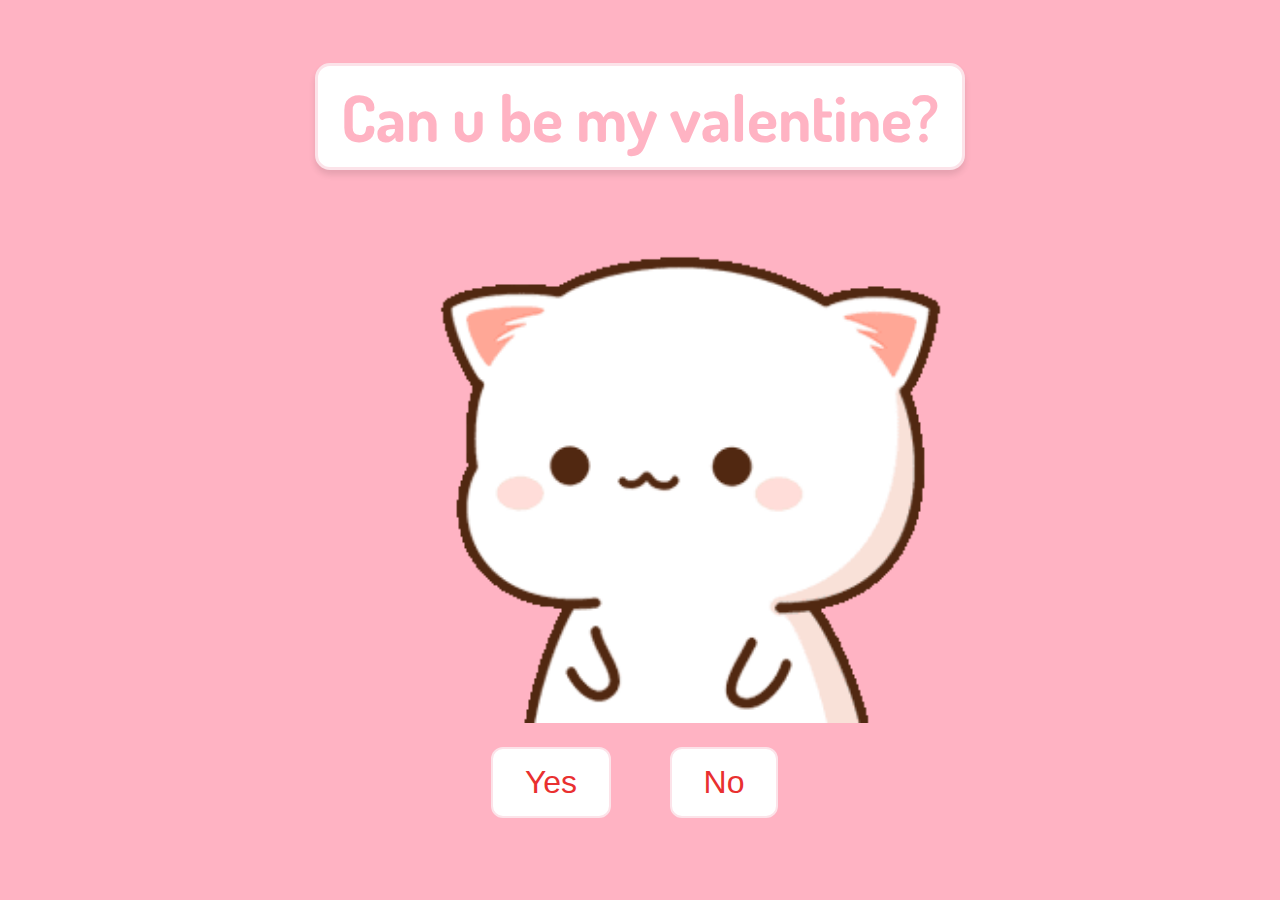
<file: index.html>
<!DOCTYPE html>
<html lang="en">
    <head>
        <link rel="stylesheet" href="/style.css">
        
    </head> 
    <body>  
      <div class="container">
        <div >
          <h1 id="header" class="header_text">Can u be my valentine?</h1>
        </div>
        <div class="gif_container">
          <img id="gif-image" class="image-1" src="/mochi-cat.gif" alt="Cute animated illustration">
        </div>
        <div class = "buttons">
          <button class="btn" id = "yesButton" onclick="nextPage()">Yes</button>
          <button class="btn" id="noButton" onclick="moveButton(), onClick()">No</button>

          <script>
            function nextPage() {
              window.location.href = "yes_page.html";
            }
            
            function moveButton() {
              var x = Math.random() * (window.innerWidth - document.getElementById('noButton').offsetWidth) - 85;
              var y = Math.random() * (window.innerHeight - document.getElementById('noButton').offsetHeight) - 48;
              document.getElementById('noButton').style.left = `${x}px`;
              document.getElementById('noButton').style.top = `${y}px`;
            }
          </script> 
          </div>
      </div>
       <script src="/script.js"></script>
    </body> 
</html>
</file>
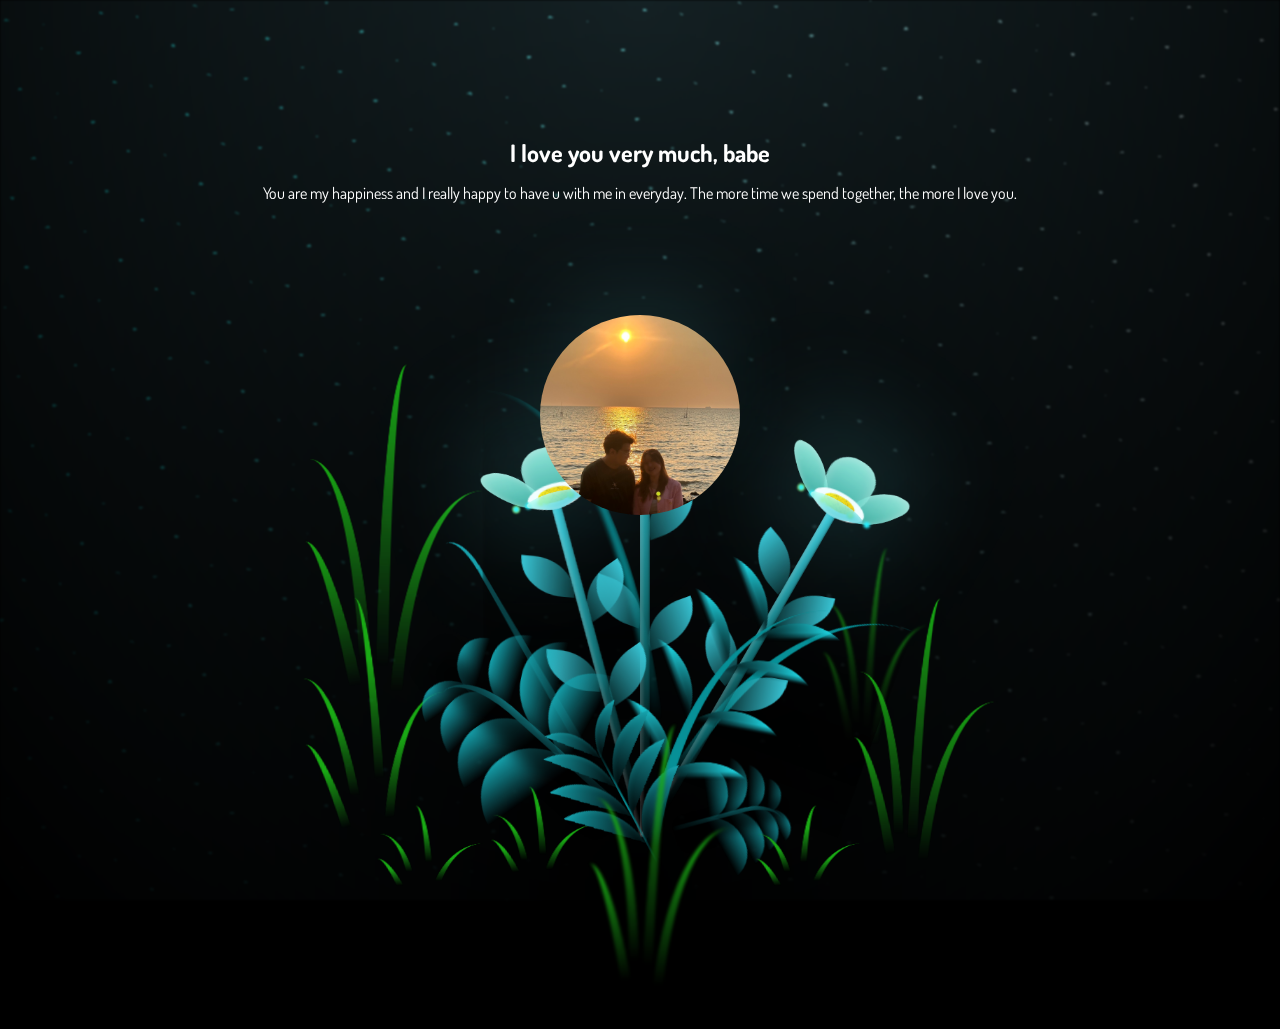
<file: flower.html>
<!DOCTYPE html>
<html lang="en">
<head>
  <meta charset="UTF-8">
  <meta name="viewport" content="width=device-width, initial-scale=1.0">
  <title>bboobeee's flower</title>
  <link rel="stylesheet" href="/flower.css">
</head>
<body>
  <body class="not-loaded">
    <div class="night"></div>
    <div class="flowers">
      <div class="flower flower--1">
        <div class="flower__leafs flower__leafs--1">
          <div class="flower__leaf flower__leaf--1"></div>
          <div class="flower__leaf flower__leaf--2"></div>
          <div class="flower__leaf flower__leaf--3"></div>
          <div class="flower__leaf flower__leaf--4"></div>
          

          <div class="flower__white-circle"></div>
  
          <div class="flower__light flower__light--1"></div>
          <div class="flower__light flower__light--2"></div>
          <div class="flower__light flower__light--3"></div>
          <div class="flower__light flower__light--4"></div>
          <div class="flower__light flower__light--5"></div>
          <div class="flower__light flower__light--6"></div>
          <div class="flower__light flower__light--7"></div>
          <div class="flower__light flower__light--8"></div>
  
        </div>
        <div class="flower__line">
          <div class="flower__line__leaf flower__line__leaf--1"></div>
          <div class="flower__line__leaf flower__line__leaf--2"></div>
          <div class="flower__line__leaf flower__line__leaf--3"></div>
          <div class="flower__line__leaf flower__line__leaf--4"></div>
          <div class="flower__line__leaf flower__line__leaf--5"></div>
          <div class="flower__line__leaf flower__line__leaf--6"></div>
        </div>
      </div>
  
      <div class="flower flower--2">
        <div class="flower__leafs flower__leafs--2">
          <div class="flower__leaf flower__leaf--1"></div>
          <div class="flower__leaf flower__leaf--2"></div>
          <div class="flower__leaf flower__leaf--3"></div>
          <div class="flower__leaf flower__leaf--4"></div>
          <div class="flower__white-circle"></div>
  
          <div class="flower__light flower__light--1"></div>
          <div class="flower__light flower__light--2"></div>
          <div class="flower__light flower__light--3"></div>
          <div class="flower__light flower__light--4"></div>
          <div class="flower__light flower__light--5"></div>
          <div class="flower__light flower__light--6"></div>
          <div class="flower__light flower__light--7"></div>
          <div class="flower__light flower__light--8"></div>
  
        </div>
        <div class="flower__line">
          <div class="flower__line__leaf flower__line__leaf--1"></div>
          <div class="flower__line__leaf flower__line__leaf--2"></div>
          <div class="flower__line__leaf flower__line__leaf--3"></div>
          <div class="flower__line__leaf flower__line__leaf--4"></div>
        </div>
      </div>
  
      <div class="flower flower--3">
        <div class="flower__leafs flower__leafs--3">
          <div class="flower__leaf flower__leaf--1"></div>
          <div class="flower__leaf flower__leaf--2"></div>
          <div class="flower__leaf flower__leaf--3"></div>
          <div class="flower__leaf flower__leaf--4"></div>
          <div class="flower__white-circle"></div>
  
          <div class="flower__light flower__light--1"></div>
          <div class="flower__light flower__light--2"></div>
          <div class="flower__light flower__light--3"></div>
          <div class="flower__light flower__light--4"></div>
          <div class="flower__light flower__light--5"></div>
          <div class="flower__light flower__light--6"></div>
          <div class="flower__light flower__light--7"></div>
          <div class="flower__light flower__light--8"></div>
  
        </div>
        <div class="flower__line">
          <div class="flower__line__leaf flower__line__leaf--1"></div>
          <div class="flower__line__leaf flower__line__leaf--2"></div>
          <div class="flower__line__leaf flower__line__leaf--3"></div>
          <div class="flower__line__leaf flower__line__leaf--4"></div>
        </div>
      </div>
  
      <div class="grow-ans" style="--d:1.2s">
        <div class="flower__g-long">
          <div class="flower__g-long__top"></div>
          <div class="flower__g-long__bottom"></div>
        </div>
      </div>
  
      <div class="growing-grass">
        <div class="flower__grass flower__grass--1">
          <div class="flower__grass--top"></div>
          <div class="flower__grass--bottom"></div>
          <div class="flower__grass__leaf flower__grass__leaf--1"></div>
          <div class="flower__grass__leaf flower__grass__leaf--2"></div>
          <div class="flower__grass__leaf flower__grass__leaf--3"></div>
          <div class="flower__grass__leaf flower__grass__leaf--4"></div>
          <div class="flower__grass__leaf flower__grass__leaf--5"></div>
          <div class="flower__grass__leaf flower__grass__leaf--6"></div>
          <div class="flower__grass__leaf flower__grass__leaf--7"></div>
          <div class="flower__grass__leaf flower__grass__leaf--8"></div>
          <div class="flower__grass__overlay"></div>
        </div>
      </div>
  
      <div class="growing-grass">
        <div class="flower__grass flower__grass--2">
          <div class="flower__grass--top"></div>
          <div class="flower__grass--bottom"></div>
          <div class="flower__grass__leaf flower__grass__leaf--1"></div>
          <div class="flower__grass__leaf flower__grass__leaf--2"></div>
          <div class="flower__grass__leaf flower__grass__leaf--3"></div>
          <div class="flower__grass__leaf flower__grass__leaf--4"></div>
          <div class="flower__grass__leaf flower__grass__leaf--5"></div>
          <div class="flower__grass__leaf flower__grass__leaf--6"></div>
          <div class="flower__grass__leaf flower__grass__leaf--7"></div>
          <div class="flower__grass__leaf flower__grass__leaf--8"></div>
          <div class="flower__grass__overlay"></div>
        </div>
      </div>
  
      <div class="grow-ans" style="--d:2.4s">
        <div class="flower__g-right flower__g-right--1">
          <div class="leaf"></div>
        </div>
      </div>
  
      <div class="grow-ans" style="--d:2.8s">
        <div class="flower__g-right flower__g-right--2">
          <div class="leaf"></div>
        </div>
      </div>
  
      <div class="grow-ans" style="--d:2.8s">
        <div class="flower__g-front">
          <div class="flower__g-front__leaf-wrapper flower__g-front__leaf-wrapper--1">
            <div class="flower__g-front__leaf"></div>
          </div>
          <div class="flower__g-front__leaf-wrapper flower__g-front__leaf-wrapper--2">
            <div class="flower__g-front__leaf"></div>
          </div>
          <div class="flower__g-front__leaf-wrapper flower__g-front__leaf-wrapper--3">
            <div class="flower__g-front__leaf"></div>
          </div>
          <div class="flower__g-front__leaf-wrapper flower__g-front__leaf-wrapper--4">
            <div class="flower__g-front__leaf"></div>
          </div>
          <div class="flower__g-front__leaf-wrapper flower__g-front__leaf-wrapper--5">
            <div class="flower__g-front__leaf"></div>
          </div>
          <div class="flower__g-front__leaf-wrapper flower__g-front__leaf-wrapper--6">
            <div class="flower__g-front__leaf"></div>
          </div>
          <div class="flower__g-front__leaf-wrapper flower__g-front__leaf-wrapper--7">
            <div class="flower__g-front__leaf"></div>
          </div>
          <div class="flower__g-front__leaf-wrapper flower__g-front__leaf-wrapper--8">
            <div class="flower__g-front__leaf"></div>
          </div>
          <div class="flower__g-front__line"></div>
        </div>
      </div>
  
      <div class="grow-ans" style="--d:3.2s">
        <div class="flower__g-fr">
          <div class="leaf"></div>
          <div class="flower__g-fr__leaf flower__g-fr__leaf--1"></div>
          <div class="flower__g-fr__leaf flower__g-fr__leaf--2"></div>
          <div class="flower__g-fr__leaf flower__g-fr__leaf--3"></div>
          <div class="flower__g-fr__leaf flower__g-fr__leaf--4"></div>
          <div class="flower__g-fr__leaf flower__g-fr__leaf--5"></div>
          <div class="flower__g-fr__leaf flower__g-fr__leaf--6"></div>
          <div class="flower__g-fr__leaf flower__g-fr__leaf--7"></div>
          <div class="flower__g-fr__leaf flower__g-fr__leaf--8"></div>
        </div>
      </div>
  
      <div class="long-g long-g--0">
        <div class="grow-ans" style="--d:3s">
          <div class="leaf leaf--0"></div>
        </div>
        <div class="grow-ans" style="--d:2.2s">
          <div class="leaf leaf--1"></div>
        </div>
        <div class="grow-ans" style="--d:3.4s">
          <div class="leaf leaf--2"></div>
        </div>
        <div class="grow-ans" style="--d:3.6s">
          <div class="leaf leaf--3"></div>
        </div>
      </div>
  
      <div class="long-g long-g--1">
        <div class="grow-ans" style="--d:3.6s">
          <div class="leaf leaf--0"></div>
        </div>
        <div class="grow-ans" style="--d:3.8s">
          <div class="leaf leaf--1"></div>
        </div>
        <div class="grow-ans" style="--d:4s">
          <div class="leaf leaf--2"></div>
        </div>
        <div class="grow-ans" style="--d:4.2s">
          <div class="leaf leaf--3"></div>
        </div>
      </div>
  
      <div class="long-g long-g--2">
        <div class="grow-ans" style="--d:4s">
          <div class="leaf leaf--0"></div>
        </div>
        <div class="grow-ans" style="--d:4.2s">
          <div class="leaf leaf--1"></div>
        </div>
        <div class="grow-ans" style="--d:4.4s">
          <div class="leaf leaf--2"></div>
        </div>
        <div class="grow-ans" style="--d:4.6s">
          <div class="leaf leaf--3"></div>
        </div>
      </div>
  
      <div class="long-g long-g--3">
        <div class="grow-ans" style="--d:4s">
          <div class="leaf leaf--0"></div>
        </div>
        <div class="grow-ans" style="--d:4.2s">
          <div class="leaf leaf--1"></div>
        </div>
        <div class="grow-ans" style="--d:3s">
          <div class="leaf leaf--2"></div>
        </div>
        <div class="grow-ans" style="--d:3.6s">
          <div class="leaf leaf--3"></div>
        </div>
      </div>
  
      <div class="long-g long-g--4">
        <div class="grow-ans" style="--d:4s">
          <div class="leaf leaf--0"></div>
        </div>
        <div class="grow-ans" style="--d:4.2s">
          <div class="leaf leaf--1"></div>
        </div>
        <div class="grow-ans" style="--d:3s">
          <div class="leaf leaf--2"></div>
        </div>
        <div class="grow-ans" style="--d:3.6s">
          <div class="leaf leaf--3"></div>
        </div>
      </div>
  
      <div class="long-g long-g--5">
        <div class="grow-ans" style="--d:4s">
          <div class="leaf leaf--0"></div>
        </div>
        <div class="grow-ans" style="--d:4.2s">
          <div class="leaf leaf--1"></div>
        </div>
        <div class="grow-ans" style="--d:3s">
          <div class="leaf leaf--2"></div>
        </div>
        <div class="grow-ans" style="--d:3.6s">
          <div class="leaf leaf--3"></div>
        </div>
      </div>
  
      <div class="long-g long-g--6">
        <div class="grow-ans" style="--d:4.2s">
          <div class="leaf leaf--0"></div>
        </div>
        <div class="grow-ans" style="--d:4.4s">
          <div class="leaf leaf--1"></div>
        </div>
        <div class="grow-ans" style="--d:4.6s">
          <div class="leaf leaf--2"></div>
        </div>
        <div class="grow-ans" style="--d:4.8s">
          <div class="leaf leaf--3"></div>
        </div>
      </div>
  
      <div class="long-g long-g--7">
        <div class="grow-ans" style="--d:3s">
          <div class="leaf leaf--0"></div>
        </div>
        <div class="grow-ans" style="--d:3.2s">
          <div class="leaf leaf--1"></div>
        </div>
        <div class="grow-ans" style="--d:3.5s">
          <div class="leaf leaf--2"></div>
        </div>
        <div class="grow-ans" style="--d:3.6s">
          <div class="leaf leaf--3"></div>
        </div>
      </div>
    </div>

    <div class="text">
      <h2>I love you very much, babe</h2>
      <p>You are my happiness and I really happy to have u with me in everyday. The more time we spend together, the more I love you. </p>
    </div>
    <div class="frame">
      <img class="picture" src="/S__3588100.jpg" alt="">
    </div>
    <script src="flower.js"></script>
  </body>

</html>
</body>
</html>
</file>
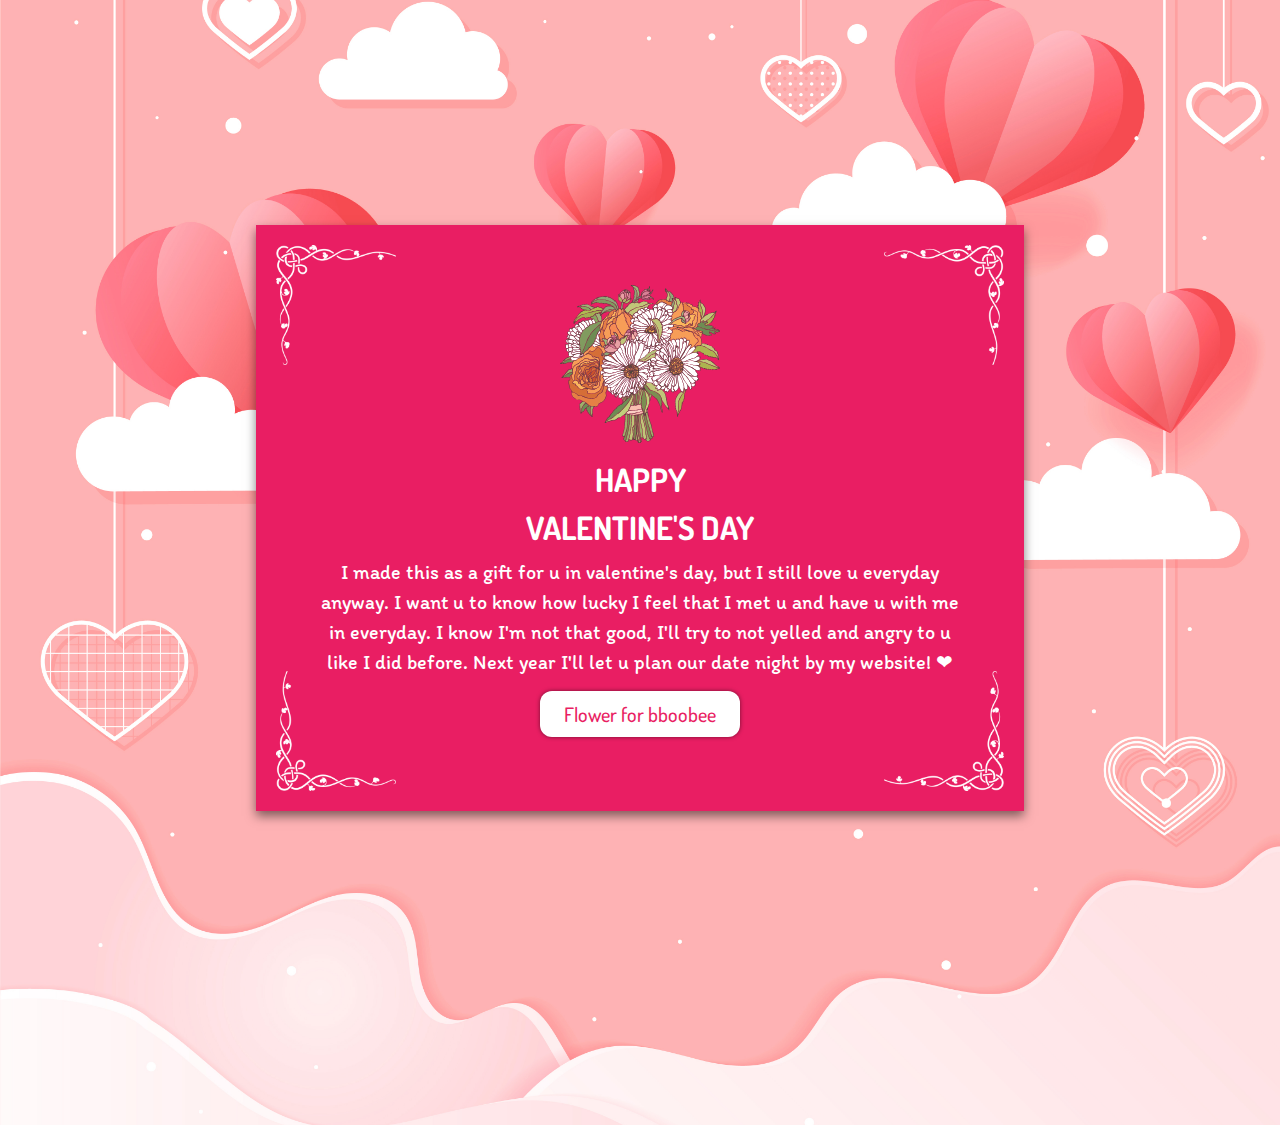
<file: yes_page.html>
<!DOCTYPE html>
<html lang="en">

<head>
  <meta charset="UTF-8">
  <meta name="viewport" content="width=device-width, initial-scale=1.0">
  <title>Happy Valentine</title>
  <link rel="stylesheet" href="/yes.css">
</head>

<body>
  <div class="main"></div>
  <div class="box">
    <div class="top-border">
      <img src="/Flower.svg" class="head-img" alt="">
      <h3> Happy <br>Valentine's Day</h3>
      <p>I made this as a gift for u in valentine's day, but I still love u everyday anyway. I want u to know how lucky I feel that I met u and have u with me in everyday. I know I'm not that good, I'll try to not yelled and angry to u like I did before. Next year I'll let u plan our date night by my website! ❤︎</p>
    </div>
    <button class="button" onclick="flowerPage()">Flower for bboobee</button>
      <div class="bottom-border"></div>

      <script src="/script.js"></script>
      <script>
        function flowerPage() {
          window.location.href = "flower.html";
        }
      </script> 

    </body>
</html>
</file>
<file: style.css>
@import url('https://fonts.googleapis.com/css?family=Dosis:800|Lobster|Pacifico');

body {
  display: flex;
  justify-content: center;
  align-items: center;
  height: 90vh;
  background-color: #FFB3C3;
}

#noButton {
  position: absolute;
  margin-left: 150px;
  transition: 0.5s;
  border: solid 2px #FCE3E9;
}

#yesButton {
  position: absolute;
  margin-right: 200px;
  transition: 0.5s;
  border: solid 2px #FCE3E9;
}

.header_text {
  font-family: 'Dosis';
  font-size: 64px;
  font-weight: bold;
  text-align: center;
  margin-top: 20px;
  margin-bottom: 0;
  color: #FFB3C3;
  background: white;
  padding: 10px 20px;
  border-radius: 15px;
  border: 3px solid #FCE3E9;
  box-shadow: 0 5px 6px rgba(0, 0, 0, 0.1);
  white-space: nowrap;
}

.buttons {
  font-family: 'Dosis';
  display: flex;
  flex-direction: row;
  justify-content: center;
  align-items: center;
  margin-top: 20px;
  margin-left: 20px;
  box-shadow: 0px 2px 4px rgba(0, 0, 0, 0.5);
}

.btn {
  background-color: #ffffff;
  color: rgb(233, 48, 48);
  padding: 15px 32px;
  text-align: center;
  display: inline-block;
  font-size: 32px;
  margin: 4px 2px;
  cursor: pointer;
  border: none;
  border-radius: 12px;
  transition: background-color 0.3s ease;
}

.gif_container {
  display: flex;
  justify-content: center;
  align-items: center;
  margin-bottom: 60px;
}

.image-1 {
  width: 650px;
}

@media only screen and (max-width: 320px) and (max-height: 568px) {
  body {
      height: 100vh;
  }

  .header_text {
      font-size: 20px;
  }

  img {
      height: 60vh;
  }

  .btn {
      padding: 10px 18px;
      font-size: 14px;
  }
}

@media only screen and (max-width: 414px) and (max-height: 736px) {
  body {
      height: 90vh;
  }

  .header_text {
      font-size: 28px;
  }

  img {
      height: 60vh;
  }

  .btn {
      padding: 15px 25px;
      font-size: 14px;
  }
}
</file>
<file: flower.css>
@import url('https://fonts.googleapis.com/css2?family=Itim&display=swap');
@import url('https://fonts.googleapis.com/css?family=Dosis:800|Lobster|Pacifico');

*,
*::after,
*::before {
  padding: 0;
  margin: 0;
  box-sizing: border-box;
}

:root {
  --dark-color: #000;
}

body {
  display: flex;
  align-items: flex-end;
  justify-content: center;
  min-height: 100vh;
  background-color: var(--dark-color);
  overflow: hidden;
  perspective: 1000px;
}

.text {
  display: flex;
  flex-direction: column;
  gap: 10px;
  width: 80%;
  line-height: 1.5;
  text-align: center;
  color: #fff;
  font-family: 'Dosis';
  position: absolute;
  top: 15%;
}

.frame {
  position: absolute;
  top: 35%;
}

.picture {
  width: 200px;
  height: 200px;
  object-fit: cover;
  border-radius: 500px;
}

.night {
  position: fixed;
  left: 50%;
  top: 0;
  transform: translateX(-50%);
  width: 100%;
  height: 100%;
  filter: blur(0.1vmin);
  background-image: radial-gradient(ellipse at top, transparent 0%, var(--dark-color)), radial-gradient(ellipse at bottom, var(--dark-color), rgba(145, 233, 255, 0.2)), repeating-linear-gradient(220deg, black 0px, black 19px, transparent 19px, transparent 22px), repeating-linear-gradient(189deg, black 0px, black 19px, transparent 19px, transparent 22px), repeating-linear-gradient(148deg, black 0px, black 19px, transparent 19px, transparent 22px), linear-gradient(90deg, #00fffa, #f0f0f0);
}

.flowers {
  position: relative;
  transform: scale(0.7);
}

.flower {
  position: absolute;
  bottom: 10vmin;
  transform-origin: bottom center;
  z-index: 10;
  --fl-speed: 0.8s;
}
.flower--1 {
  animation: moving-flower-1 4s linear infinite;
}
.flower--1 .flower__line {
  height: 70vmin;
  animation-delay: 0.3s;
}
.flower--1 .flower__line__leaf--1 {
  animation: blooming-leaf-right var(--fl-speed) 1.6s backwards;
}
.flower--1 .flower__line__leaf--2 {
  animation: blooming-leaf-right var(--fl-speed) 1.4s backwards;
}
.flower--1 .flower__line__leaf--3 {
  animation: blooming-leaf-left var(--fl-speed) 1.2s backwards;
}
.flower--1 .flower__line__leaf--4 {
  animation: blooming-leaf-left var(--fl-speed) 1s backwards;
}
.flower--1 .flower__line__leaf--5 {
  animation: blooming-leaf-right var(--fl-speed) 1.8s backwards;
}
.flower--1 .flower__line__leaf--6 {
  animation: blooming-leaf-left var(--fl-speed) 2s backwards;
}
.flower--2 {
  left: 50%;
  transform: rotate(30deg);
  animation: moving-flower-2 4s linear infinite;
}
.flower--2 .flower__line {
  height: 60vmin;
  animation-delay: 0.8s;
}
.flower--2 .flower__line__leaf--1 {
  animation: blooming-leaf-right var(--fl-speed) 1.9s backwards;
}
.flower--2 .flower__line__leaf--2 {
  animation: blooming-leaf-right var(--fl-speed) 1.7s backwards;
}
.flower--2 .flower__line__leaf--3 {
  animation: blooming-leaf-left var(--fl-speed) 1.5s backwards;
}
.flower--2 .flower__line__leaf--4 {
  animation: blooming-leaf-left var(--fl-speed) 1.3s backwards;
}
.flower--3 {
  left: 50%;
  transform: rotate(-15deg);
  animation: moving-flower-3 4s linear infinite;
}
.flower--3 .flower__line {
  animation-delay: 0.9s;
}
.flower--3 .flower__line__leaf--1 {
  animation: blooming-leaf-right var(--fl-speed) 2.5s backwards;
}
.flower--3 .flower__line__leaf--2 {
  animation: blooming-leaf-right var(--fl-speed) 2.3s backwards;
}
.flower--3 .flower__line__leaf--3 {
  animation: blooming-leaf-left var(--fl-speed) 2.1s backwards;
}
.flower--3 .flower__line__leaf--4 {
  animation: blooming-leaf-left var(--fl-speed) 1.9s backwards;
}
.flower__leafs {
  position: relative;
  animation: blooming-flower 2s backwards;
}
.flower__leafs--1 {
  animation-delay: 1.1s;
}
.flower__leafs--2 {
  animation-delay: 1.4s;
}
.flower__leafs--3 {
  animation-delay: 1.7s;
}
.flower__leafs::after {
  content: "";
  position: absolute;
  left: 0;
  top: 0;
  transform: translate(-50%, -100%);
  width: 8vmin;
  height: 8vmin;
  background-color: #6bf0ff;
  filter: blur(10vmin);
}
.flower__leaf {
  position: absolute;
  bottom: 0;
  left: 50%;
  width: 8vmin;
  height: 11vmin;
  border-radius: 51% 49% 47% 53%/44% 45% 55% 69%;
  background-color: #65e6cc;
  background-image: linear-gradient(to top, #40bbab, #a7ffee);
  transform-origin: bottom center;
  opacity: 0.9;
  box-shadow: inset 0 0 2vmin rgba(255, 255, 255, 0.5);
}
.flower__leaf--1 {
  transform: translate(-10%, 1%) rotateY(40deg) rotateX(-50deg);
}
.flower__leaf--2 {
  transform: translate(-50%, -4%) rotateX(40deg);
}
.flower__leaf--3 {
  transform: translate(-90%, 0%) rotateY(45deg) rotateX(50deg);
}
.flower__leaf--4 {
  width: 8vmin;
  height: 8vmin;
  transform-origin: bottom left;
  border-radius: 4vmin 10vmin 4vmin 4vmin;
  transform: translate(0%, 18%) rotateX(70deg) rotate(-43deg);
  background-image: linear-gradient(to top, #39c6d6, #a7ffee);
  z-index: 1;
  opacity: 0.8;
}
.flower__white-circle {
  position: absolute;
  left: -3.5vmin;
  top: -3vmin;
  width: 9vmin;
  height: 4vmin;
  border-radius: 50%;
  background-color: #fff;
}
.flower__white-circle::after {
  content: "";
  position: absolute;
  left: 50%;
  top: 45%;
  transform: translate(-50%, -50%);
  width: 60%;
  height: 60%;
  border-radius: inherit;
  background-image: repeating-linear-gradient(135deg, rgba(0, 0, 0, 0.03) 0px, rgba(0, 0, 0, 0.03) 1px, transparent 1px, transparent 12px), repeating-linear-gradient(45deg, rgba(0, 0, 0, 0.03) 0px, rgba(0, 0, 0, 0.03) 1px, transparent 1px, transparent 12px), repeating-linear-gradient(67.5deg, rgba(0, 0, 0, 0.03) 0px, rgba(0, 0, 0, 0.03) 1px, transparent 1px, transparent 12px), repeating-linear-gradient(135deg, rgba(0, 0, 0, 0.03) 0px, rgba(0, 0, 0, 0.03) 1px, transparent 1px, transparent 12px), repeating-linear-gradient(45deg, rgba(0, 0, 0, 0.03) 0px, rgba(0, 0, 0, 0.03) 1px, transparent 1px, transparent 12px), repeating-linear-gradient(112.5deg, rgba(0, 0, 0, 0.03) 0px, rgba(0, 0, 0, 0.03) 1px, transparent 1px, transparent 12px), repeating-linear-gradient(112.5deg, rgba(0, 0, 0, 0.03) 0px, rgba(0, 0, 0, 0.03) 1px, transparent 1px, transparent 12px), repeating-linear-gradient(45deg, rgba(0, 0, 0, 0.03) 0px, rgba(0, 0, 0, 0.03) 1px, transparent 1px, transparent 12px), repeating-linear-gradient(22.5deg, rgba(0, 0, 0, 0.03) 0px, rgba(0, 0, 0, 0.03) 1px, transparent 1px, transparent 12px), repeating-linear-gradient(45deg, rgba(0, 0, 0, 0.03) 0px, rgba(0, 0, 0, 0.03) 1px, transparent 1px, transparent 12px), repeating-linear-gradient(22.5deg, rgba(0, 0, 0, 0.03) 0px, rgba(0, 0, 0, 0.03) 1px, transparent 1px, transparent 12px), repeating-linear-gradient(135deg, rgba(0, 0, 0, 0.03) 0px, rgba(0, 0, 0, 0.03) 1px, transparent 1px, transparent 12px), repeating-linear-gradient(157.5deg, rgba(0, 0, 0, 0.03) 0px, rgba(0, 0, 0, 0.03) 1px, transparent 1px, transparent 12px), repeating-linear-gradient(67.5deg, rgba(0, 0, 0, 0.03) 0px, rgba(0, 0, 0, 0.03) 1px, transparent 1px, transparent 12px), repeating-linear-gradient(67.5deg, rgba(0, 0, 0, 0.03) 0px, rgba(0, 0, 0, 0.03) 1px, transparent 1px, transparent 12px), linear-gradient(90deg, #ffeb12, #ffce00);
}
.flower__line {
  height: 55vmin;
  width: 1.5vmin;
  background-image: linear-gradient(to left, rgba(0, 0, 0, 0.2), transparent, rgba(255, 255, 255, 0.2)), linear-gradient(to top, transparent 10%, #14757a, #39c6d6);
  box-shadow: inset 0 0 2px rgba(0, 0, 0, 0.5);
  animation: grow-flower-tree 4s backwards;
}
.flower__line__leaf {
  --w: 7vmin;
  --h: calc(var(--w) + 2vmin);
  position: absolute;
  top: 20%;
  left: 90%;
  width: var(--w);
  height: var(--h);
  border-top-right-radius: var(--h);
  border-bottom-left-radius: var(--h);
  background-image: linear-gradient(to top, rgba(20, 117, 122, 0.4), #39c6d6);
}
.flower__line__leaf--1 {
  transform: rotate(70deg) rotateY(30deg);
}
.flower__line__leaf--2 {
  top: 45%;
  transform: rotate(70deg) rotateY(30deg);
}
.flower__line__leaf--3, .flower__line__leaf--4, .flower__line__leaf--6 {
  border-top-right-radius: 0;
  border-bottom-left-radius: 0;
  border-top-left-radius: var(--h);
  border-bottom-right-radius: var(--h);
  left: -460%;
  top: 12%;
  transform: rotate(-70deg) rotateY(30deg);
}
.flower__line__leaf--4 {
  top: 40%;
}
.flower__line__leaf--5 {
  top: 0;
  transform-origin: left;
  transform: rotate(70deg) rotateY(30deg) scale(0.6);
}
.flower__line__leaf--6 {
  top: -2%;
  left: -450%;
  transform-origin: right;
  transform: rotate(-70deg) rotateY(30deg) scale(0.6);
}
.flower__light {
  position: absolute;
  bottom: 0vmin;
  width: 1vmin;
  height: 1vmin;
  background-color: #fffb00;
  border-radius: 50%;
  filter: blur(0.2vmin);
  animation: light-ans 4s linear infinite backwards;
}
.flower__light:nth-child(odd) {
  background-color: #23f0ff;
}
.flower__light--1 {
  left: -2vmin;
  animation-delay: 1s;
}
.flower__light--2 {
  left: 3vmin;
  animation-delay: 0.5s;
}
.flower__light--3 {
  left: -6vmin;
  animation-delay: 0.3s;
}
.flower__light--4 {
  left: 6vmin;
  animation-delay: 0.9s;
}
.flower__light--5 {
  left: -1vmin;
  animation-delay: 1.5s;
}
.flower__light--6 {
  left: -4vmin;
  animation-delay: 3s;
}
.flower__light--7 {
  left: 3vmin;
  animation-delay: 2s;
}
.flower__light--8 {
  left: -6vmin;
  animation-delay: 3.5s;
}
.flower__grass {
  --c: #159faa;
  --line-w: 1.5vmin;
  position: absolute;
  bottom: 12vmin;
  left: -7vmin;
  display: flex;
  flex-direction: column;
  align-items: flex-end;
  z-index: 20;
  transform-origin: bottom center;
  transform: rotate(-48deg) rotateY(40deg);
}
.flower__grass--1 {
  animation: moving-grass 2s linear infinite;
}
.flower__grass--2 {
  left: 2vmin;
  bottom: 10vmin;
  transform: scale(0.5) rotate(75deg) rotateX(10deg) rotateY(-200deg);
  opacity: 0.8;
  z-index: 0;
  animation: moving-grass--2 1.5s linear infinite;
}
.flower__grass--top {
  width: 7vmin;
  height: 10vmin;
  border-top-right-radius: 100%;
  border-right: var(--line-w) solid var(--c);
  transform-origin: bottom center;
  transform: rotate(-2deg);
}
.flower__grass--bottom {
  margin-top: -2px;
  width: var(--line-w);
  height: 25vmin;
  background-image: linear-gradient(to top, transparent, var(--c));
}
.flower__grass__leaf {
  --size: 10vmin;
  position: absolute;
  width: calc(var(--size) * 2.1);
  height: var(--size);
  border-top-left-radius: var(--size);
  border-top-right-radius: var(--size);
  background-image: linear-gradient(to top, transparent, transparent 30%, var(--c));
  z-index: 100;
}
.flower__grass__leaf--1 {
  top: -6%;
  left: 30%;
  --size: 6vmin;
  transform: rotate(-20deg);
  animation: growing-grass-ans--1 2s 2.6s backwards;
}
@keyframes growing-grass-ans--1 {
  0% {
    transform-origin: bottom left;
    transform: rotate(-20deg) scale(0);
  }
}
.flower__grass__leaf--2 {
  top: -5%;
  left: -110%;
  --size: 6vmin;
  transform: rotate(10deg);
  animation: growing-grass-ans--2 2s 2.4s linear backwards;
}
@keyframes growing-grass-ans--2 {
  0% {
    transform-origin: bottom right;
    transform: rotate(10deg) scale(0);
  }
}
.flower__grass__leaf--3 {
  top: 5%;
  left: 60%;
  --size: 8vmin;
  transform: rotate(-18deg) rotateX(-20deg);
  animation: growing-grass-ans--3 2s 2.2s linear backwards;
}
@keyframes growing-grass-ans--3 {
  0% {
    transform-origin: bottom left;
    transform: rotate(-18deg) rotateX(-20deg) scale(0);
  }
}
.flower__grass__leaf--4 {
  top: 6%;
  left: -135%;
  --size: 8vmin;
  transform: rotate(2deg);
  animation: growing-grass-ans--4 2s 2s linear backwards;
}
@keyframes growing-grass-ans--4 {
  0% {
    transform-origin: bottom right;
    transform: rotate(2deg) scale(0);
  }
}
.flower__grass__leaf--5 {
  top: 20%;
  left: 60%;
  --size: 10vmin;
  transform: rotate(-24deg) rotateX(-20deg);
  animation: growing-grass-ans--5 2s 1.8s linear backwards;
}
@keyframes growing-grass-ans--5 {
  0% {
    transform-origin: bottom left;
    transform: rotate(-24deg) rotateX(-20deg) scale(0);
  }
}
.flower__grass__leaf--6 {
  top: 22%;
  left: -180%;
  --size: 10vmin;
  transform: rotate(10deg);
  animation: growing-grass-ans--6 2s 1.6s linear backwards;
}
@keyframes growing-grass-ans--6 {
  0% {
    transform-origin: bottom right;
    transform: rotate(10deg) scale(0);
  }
}
.flower__grass__leaf--7 {
  top: 39%;
  left: 70%;
  --size: 10vmin;
  transform: rotate(-10deg);
  animation: growing-grass-ans--7 2s 1.4s linear backwards;
}
@keyframes growing-grass-ans--7 {
  0% {
    transform-origin: bottom left;
    transform: rotate(-10deg) scale(0);
  }
}
.flower__grass__leaf--8 {
  top: 40%;
  left: -215%;
  --size: 11vmin;
  transform: rotate(10deg);
  animation: growing-grass-ans--8 2s 1.2s linear backwards;
}
@keyframes growing-grass-ans--8 {
  0% {
    transform-origin: bottom right;
    transform: rotate(10deg) scale(0);
  }
}
.flower__grass__overlay {
  position: absolute;
  top: -10%;
  right: 0%;
  width: 100%;
  height: 100%;
  background-color: rgba(0, 0, 0, 0.6);
  filter: blur(1.5vmin);
  z-index: 100;
}
.flower__g-long {
  --w: 2vmin;
  --h: 6vmin;
  --c: #159faa;
  position: absolute;
  bottom: 10vmin;
  left: -3vmin;
  transform-origin: bottom center;
  transform: rotate(-30deg) rotateY(-20deg);
  display: flex;
  flex-direction: column;
  align-items: flex-end;
  animation: flower-g-long-ans 3s linear infinite;
}
@keyframes flower-g-long-ans {
  0%, 100% {
    transform: rotate(-30deg) rotateY(-20deg);
  }
  50% {
    transform: rotate(-32deg) rotateY(-20deg);
  }
}
.flower__g-long__top {
  top: calc(var(--h) * -1);
  width: calc(var(--w) + 1vmin);
  height: var(--h);
  border-top-right-radius: 100%;
  border-right: 0.7vmin solid var(--c);
  transform: translate(-0.7vmin, 1vmin);
}
.flower__g-long__bottom {
  width: var(--w);
  height: 50vmin;
  transform-origin: bottom center;
  background-image: linear-gradient(to top, transparent 30%, var(--c));
  box-shadow: inset 0 0 2px rgba(0, 0, 0, 0.5);
  clip-path: polygon(35% 0, 65% 1%, 100% 100%, 0% 100%);
}
.flower__g-right {
  position: absolute;
  bottom: 6vmin;
  left: -2vmin;
  transform-origin: bottom left;
  transform: rotate(20deg);
}
.flower__g-right .leaf {
  width: 30vmin;
  height: 50vmin;
  border-top-left-radius: 100%;
  border-left: 2vmin solid #079097;
  background-image: linear-gradient(to bottom, transparent, var(--dark-color) 60%);
  mask-image: linear-gradient(to top, transparent 30%, #079097 60%);
}
.flower__g-right--1 {
  animation: flower-g-right-ans 2.5s linear infinite;
}
.flower__g-right--2 {
  left: 5vmin;
  transform: rotateY(-180deg);
  animation: flower-g-right-ans--2 3s linear infinite;
}
.flower__g-right--2 .leaf {
  height: 75vmin;
  filter: blur(0.3vmin);
  opacity: 0.8;
}
@keyframes flower-g-right-ans {
  0%, 100% {
    transform: rotate(20deg);
  }
  50% {
    transform: rotate(24deg) rotateX(-20deg);
  }
}
@keyframes flower-g-right-ans--2 {
  0%, 100% {
    transform: rotateY(-180deg) rotate(0deg) rotateX(-20deg);
  }
  50% {
    transform: rotateY(-180deg) rotate(6deg) rotateX(-20deg);
  }
}
.flower__g-front {
  position: absolute;
  bottom: 6vmin;
  left: 2.5vmin;
  z-index: 100;
  transform-origin: bottom center;
  transform: rotate(-28deg) rotateY(30deg) scale(1.04);
  animation: flower__g-front-ans 2s linear infinite;
}
@keyframes flower__g-front-ans {
  0%, 100% {
    transform: rotate(-28deg) rotateY(30deg) scale(1.04);
  }
  50% {
    transform: rotate(-35deg) rotateY(40deg) scale(1.04);
  }
}
.flower__g-front__line {
  width: 0.3vmin;
  height: 20vmin;
  background-image: linear-gradient(to top, transparent, #079097, transparent 100%);
  position: relative;
}
.flower__g-front__leaf-wrapper {
  position: absolute;
  top: 0;
  left: 0;
  transform-origin: bottom left;
  transform: rotate(10deg);
}
.flower__g-front__leaf-wrapper:nth-child(even) {
  left: 0vmin;
  transform: rotateY(-180deg) rotate(5deg);
  animation: flower__g-front__leaf-left-ans 1s ease-in backwards;
}
.flower__g-front__leaf-wrapper:nth-child(odd) {
  animation: flower__g-front__leaf-ans 1s ease-in backwards;
}
.flower__g-front__leaf-wrapper--1 {
  top: -8vmin;
  transform: scale(0.7);
  animation: flower__g-front__leaf-ans 1s 5.5s ease-in backwards !important;
}
.flower__g-front__leaf-wrapper--2 {
  top: -8vmin;
  transform: rotateY(-180deg) scale(0.7) !important;
  animation: flower__g-front__leaf-left-ans-2 1s 4.6s ease-in backwards !important;
}
.flower__g-front__leaf-wrapper--3 {
  top: -3vmin;
  animation: flower__g-front__leaf-ans 1s 4.6s ease-in backwards;
}
.flower__g-front__leaf-wrapper--4 {
  top: -3vmin;
  transform: rotateY(-180deg) scale(0.9) !important;
  animation: flower__g-front__leaf-left-ans-2 1s 4.6s ease-in backwards !important;
}
@keyframes flower__g-front__leaf-left-ans-2 {
  0% {
    transform: rotateY(-180deg) scale(0);
  }
}
.flower__g-front__leaf-wrapper--5, .flower__g-front__leaf-wrapper--6 {
  top: 2vmin;
}
.flower__g-front__leaf-wrapper--7, .flower__g-front__leaf-wrapper--8 {
  top: 6.5vmin;
}
.flower__g-front__leaf-wrapper--2 {
  animation-delay: 5.2s !important;
}
.flower__g-front__leaf-wrapper--3 {
  animation-delay: 4.9s !important;
}
.flower__g-front__leaf-wrapper--5 {
  animation-delay: 4.3s !important;
}
.flower__g-front__leaf-wrapper--6 {
  animation-delay: 4.1s !important;
}
.flower__g-front__leaf-wrapper--7 {
  animation-delay: 3.8s !important;
}
.flower__g-front__leaf-wrapper--8 {
  animation-delay: 3.5s !important;
}
@keyframes flower__g-front__leaf-ans {
  0% {
    transform: rotate(10deg) scale(0);
  }
}
@keyframes flower__g-front__leaf-left-ans {
  0% {
    transform: rotateY(-180deg) rotate(5deg) scale(0);
  }
}
.flower__g-front__leaf {
  width: 10vmin;
  height: 10vmin;
  border-radius: 100% 0% 0% 100%/100% 100% 0% 0%;
  box-shadow: inset 0 2px 1vmin rgba(44, 238, 252, 0.2);
  background-image: linear-gradient(to bottom left, transparent, var(--dark-color)), linear-gradient(to bottom right, #159faa 50%, transparent 50%, transparent);
  -webkit-mask-image: linear-gradient(to bottom right, #159faa 50%, transparent 50%, transparent);
  mask-image: linear-gradient(to bottom right, #159faa 50%, transparent 50%, transparent);
}
.flower__g-fr {
  position: absolute;
  bottom: -4vmin;
  left: vmin;
  transform-origin: bottom left;
  z-index: 10;
  animation: flower__g-fr-ans 2s linear infinite;
}
@keyframes flower__g-fr-ans {
  0%, 100% {
    transform: rotate(2deg);
  }
  50% {
    transform: rotate(4deg);
  }
}
.flower__g-fr .leaf {
  width: 30vmin;
  height: 50vmin;
  border-top-left-radius: 100%;
  border-left: 2vmin solid #079097;
  mask-image: linear-gradient(to top, transparent 25%, #079097 50%);
  position: relative;
  z-index: 1;
}
.flower__g-fr__leaf {
  position: absolute;
  top: 0;
  left: 0;
  width: 10vmin;
  height: 10vmin;
  border-radius: 100% 0% 0% 100%/100% 100% 0% 0%;
  box-shadow: inset 0 2px 1vmin rgba(44, 238, 252, 0.2);
  background-image: linear-gradient(to bottom left, transparent, var(--dark-color) 98%), linear-gradient(to bottom right, #23f0ff 45%, transparent 50%, transparent);
  mask-image: linear-gradient(135deg, #159faa 40%, transparent 50%, transparent);
}
.flower__g-fr__leaf--1 {
  left: 20vmin;
  transform: rotate(45deg);
  animation: flower__g-fr-leaft-ans-1 0.5s 5.2s linear backwards;
}
@keyframes flower__g-fr-leaft-ans-1 {
  0% {
    transform-origin: left;
    transform: rotate(45deg) scale(0);
  }
}
.flower__g-fr__leaf--2 {
  left: 12vmin;
  top: -7vmin;
  transform: rotate(25deg) rotateY(-180deg);
  animation: flower__g-fr-leaft-ans-6 0.5s 5s linear backwards;
}
.flower__g-fr__leaf--3 {
  left: 15vmin;
  top: 6vmin;
  transform: rotate(55deg);
  animation: flower__g-fr-leaft-ans-5 0.5s 4.8s linear backwards;
}
.flower__g-fr__leaf--4 {
  left: 6vmin;
  top: -2vmin;
  transform: rotate(25deg) rotateY(-180deg);
  animation: flower__g-fr-leaft-ans-6 0.5s 4.6s linear backwards;
}
.flower__g-fr__leaf--5 {
  left: 10vmin;
  top: 14vmin;
  transform: rotate(55deg);
  animation: flower__g-fr-leaft-ans-5 0.5s 4.4s linear backwards;
}
@keyframes flower__g-fr-leaft-ans-5 {
  0% {
    transform-origin: left;
    transform: rotate(55deg) scale(0);
  }
}
.flower__g-fr__leaf--6 {
  left: 0vmin;
  top: 6vmin;
  transform: rotate(25deg) rotateY(-180deg);
  animation: flower__g-fr-leaft-ans-6 0.5s 4.2s linear backwards;
}
@keyframes flower__g-fr-leaft-ans-6 {
  0% {
    transform-origin: right;
    transform: rotate(25deg) rotateY(-180deg) scale(0);
  }
}
.flower__g-fr__leaf--7 {
  left: 5vmin;
  top: 22vmin;
  transform: rotate(45deg);
  animation: flower__g-fr-leaft-ans-7 0.5s 4s linear backwards;
}
@keyframes flower__g-fr-leaft-ans-7 {
  0% {
    transform-origin: left;
    transform: rotate(45deg) scale(0);
  }
}
.flower__g-fr__leaf--8 {
  left: -4vmin;
  top: 15vmin;
  transform: rotate(15deg) rotateY(-180deg);
  animation: flower__g-fr-leaft-ans-8 0.5s 3.8s linear backwards;
}
@keyframes flower__g-fr-leaft-ans-8 {
  0% {
    transform-origin: right;
    transform: rotate(15deg) rotateY(-180deg) scale(0);
  }
}

.long-g {
  position: absolute;
  bottom: 25vmin;
  left: -42vmin;
  transform-origin: bottom left;
}
.long-g--1 {
  bottom: 0vmin;
  transform: scale(0.8) rotate(-5deg);
}
.long-g--1 .leaf {
mask-image: linear-gradient(to top, transparent 40%, #079097 80%) !important;
}
.long-g--1 .leaf--1 {
  --w: 5vmin;
  --h: 60vmin;
  left: -2vmin;
  transform: rotate(3deg) rotateY(-180deg);
}
.long-g--2, .long-g--3 {
  bottom: -3vmin;
  left: -35vmin;
  transform-origin: center;
  transform: scale(0.6) rotateX(60deg);
}
.long-g--2 .leaf, .long-g--3 .leaf {
  mask-image: linear-gradient(to top, transparent 50%, #079097 80%) !important;
}
.long-g--2 .leaf--1, .long-g--3 .leaf--1 {
  left: -1vmin;
  transform: rotateY(-180deg);
}
.long-g--3 {
  left: -17vmin;
  bottom: 0vmin;
}
.long-g--3 .leaf {
  mask-image: linear-gradient(to top, transparent 40%, #079097 80%) !important;
}
.long-g--4 {
  left: 25vmin;
  bottom: -3vmin;
  transform-origin: center;
  transform: scale(0.6) rotateX(60deg);
}
.long-g--4 .leaf {
  mask-image: linear-gradient(to top, transparent 50%, #079097 80%) !important;
}
.long-g--5 {
  left: 42vmin;
  bottom: 0vmin;
  transform: scale(0.8) rotate(2deg);
}
.long-g--6 {
  left: 0vmin;
  bottom: -20vmin;
  z-index: 100;
  filter: blur(0.3vmin);
  transform: scale(0.8) rotate(2deg);
}
.long-g--7 {
  left: 35vmin;
  bottom: 20vmin;
  z-index: -1;
  filter: blur(0.3vmin);
  transform: scale(0.6) rotate(2deg);
  opacity: 0.7;
}
.long-g .leaf {
  --w: 15vmin;
  --h: 40vmin;
  --c: #1aaa15;
  position: absolute;
  bottom: 0;
  width: var(--w);
  height: var(--h);
  border-top-left-radius: 100%;
  border-left: 2vmin solid var(--c);
  mask-image: linear-gradient(to top, transparent 20%, var(--dark-color));
  transform-origin: bottom center;
}
.long-g .leaf--0 {
  left: 2vmin;
  animation: leaf-ans-1 4s linear infinite;
}
.long-g .leaf--1 {
  --w: 5vmin;
  --h: 60vmin;
  animation: leaf-ans-1 4s linear infinite;
}
.long-g .leaf--2 {
  --w: 10vmin;
  --h: 40vmin;
  left: -0.5vmin;
  bottom: 5vmin;
  transform-origin: bottom left;
  transform: rotateY(-180deg);
  animation: leaf-ans-2 3s linear infinite;
}
.long-g .leaf--3 {
  --w: 5vmin;
  --h: 30vmin;
  left: -1vmin;
  bottom: 3.2vmin;
  transform-origin: bottom left;
  transform: rotate(-10deg) rotateY(-180deg);
  animation: leaf-ans-3 3s linear infinite;
}

@keyframes leaf-ans-1 {
  0%, 100% {
    transform: rotate(-5deg) scale(1);
  }
  50% {
    transform: rotate(5deg) scale(1.1);
  }
}
@keyframes leaf-ans-2 {
  0%, 100% {
    transform: rotateY(-180deg) rotate(5deg);
  }
  50% {
    transform: rotateY(-180deg) rotate(0deg) scale(1.1);
  }
}
@keyframes leaf-ans-3 {
  0%, 100% {
    transform: rotate(-10deg) rotateY(-180deg);
  }
  50% {
    transform: rotate(-20deg) rotateY(-180deg);
  }
}
.grow-ans {
  animation: grow-ans 2s var(--d) backwards;
}

@keyframes grow-ans {
  0% {
    transform: scale(0);
    opacity: 0;
  }
}
@keyframes light-ans {
  0% {
    opacity: 0;
    transform: translateY(0vmin);
  }
  25% {
    opacity: 1;
    transform: translateY(-5vmin) translateX(-2vmin);
  }
  50% {
    opacity: 1;
    transform: translateY(-15vmin) translateX(2vmin);
    filter: blur(0.2vmin);
  }
  75% {
    transform: translateY(-20vmin) translateX(-2vmin);
    filter: blur(0.2vmin);
  }
  100% {
    transform: translateY(-30vmin);
    opacity: 0;
    filter: blur(1vmin);
  }
}
@keyframes moving-flower-1 {
  0%, 100% {
    transform: rotate(2deg);
  }
  50% {
    transform: rotate(-2deg);
  }
}
@keyframes moving-flower-2 {
  0%, 100% {
    transform: rotate(18deg);
  }
  50% {
    transform: rotate(14deg);
  }
}
@keyframes moving-flower-3 {
  0%, 100% {
    transform: rotate(-18deg);
  }
  50% {
    transform: rotate(-20deg) rotateY(-10deg);
  }
}
@keyframes blooming-leaf-right {
  0% {
    transform-origin: left;
    transform: rotate(70deg) rotateY(30deg) scale(0);
  }
}
@keyframes blooming-leaf-left {
  0% {
    transform-origin: right;
    transform: rotate(-70deg) rotateY(30deg) scale(0);
  }
}
@keyframes grow-flower-tree {
  0% {
    height: 0;
    border-radius: 1vmin;
  }
}
@keyframes blooming-flower {
  0% {
    transform: scale(0);
  }
}
@keyframes moving-grass {
  0%, 100% {
    transform: rotate(-48deg) rotateY(40deg);
  }
  50% {
    transform: rotate(-50deg) rotateY(40deg);
  }
}
@keyframes moving-grass--2 {
  0%, 100% {
    transform: scale(0.5) rotate(75deg) rotateX(10deg) rotateY(-200deg);
  }
  50% {
    transform: scale(0.5) rotate(79deg) rotateX(10deg) rotateY(-200deg);
  }
}
.growing-grass {
  animation: growing-grass-ans 1s 2s backwards;
}

@keyframes growing-grass-ans {
  0% {
    transform: scale(0);
  }
}
.not-loaded * {
  animation-play-state: paused !important;
}
</file>
<file: yes.css>
@import url('https://fonts.googleapis.com/css2?family=Itim&display=swap');
@import url('https://fonts.googleapis.com/css?family=Dosis:800|Lobster|Pacifico');

body {
  font-family: 'Itim', cursive;
  font-weight: 400;
  font-size: 20px;
  line-height: 1.5;
  background-color: #fff;
  background-image: url(/job297-ploy-03b-pink-01.jpg);
  background-size: cover;
  background-repeat: no-repeat;
  background-position: center center;
  min-height: 100vh;
}

.box {
  background: #e91e63;
  padding: 60px 60px;
  color: #fff;
  width: 60%;
  text-align: center;
  margin: 25vh auto;
  position: relative;
  box-shadow: 0px 5px 10px rgba(0, 0, 0, 0.5);
  transition: ease 1s;
}

.box h3 {
  font-family: 'Dosis';
  font-size: 32px;
  font-weight: 700;
  text-transform: uppercase;
  margin: 5px;
}

.top-border:before {
  content: '';
  width: 120px;
  height: 120px;
  position: absolute;
  background: url(/tree-border.png);
  background-size: cover;
  top: 20px;
  left: 20px;
}

.top-border:after {
  content: '';
  width: 120px;
  height: 120px;
  position: absolute;
  background: url(/tree-border.png);
  background-size: cover;
  top: 20px;
  right: 20px;
  transform: rotate(90deg);
}

.bottom-border:before {
  content: '';
  width: 120px;
  height: 120px;
  position: absolute;
  background: url(/tree-border.png);
  background-size: cover;
  bottom: 20px;
  left: 20px;
  transform: rotate(270deg);
}

.bottom-border:after {
  content: '';
  width: 120px;
  height: 120px;
  position: absolute;
  background: url(/tree-border.png);
  background-size: cover;
  bottom: 20px;
  right: 20px;
  transform: rotate(180deg);
}

.box img {
  width: 160px;
}

.love {
  display: inline-block;
  font-size: 42px;
}
@keyframes palse {
  0%{ transform: scale(1);}
  50%{transform: scale(1.3);}
  100%{transform: scale(1);}
}

@media only screen and (max-width: 500px) {
  .top-border:before{
    width: 60px;
    height: 60px;
  }
  
  .top-border:after{
    width: 60px;
    height: 60px;
  }
  .bottom-border:before{
    width: 60px;
    height: 60px;
  }
  .bottom-border:after{
    width: 60px;
    height: 60px;
  }

  .box {
    font-size: 14px;
    margin: 15% auto;
    width: 80%;
  }

  .box img {
    width: 120px;
  }

  .box h3 {
    font-size: 20px;
  }
}

.button {
  font-family: 'Dosis';
  font-weight: 500;
  text-decoration: none;
  background-color: #ffffff;
  color: #e91e63;
  padding: 10px 24px;
  text-align: center;
  display: inline-block;
  font-size: 20px;
  margin: 14px 2px;
  cursor: pointer;
  border: none;
  border-radius: 12px;
  transition: background-color 0.3s ease;
  box-shadow: 0px 0px 4px rgba(0, 0, 0, 0.5);
}

*,
*::after,
*::before {
  padding: 0;
  margin: 0;
  box-sizing: border-box;
}

:root {
  --dark-color: #000;
}

.night {
  position: fixed;
  left: 50%;
  top: 0;
  transform: translateX(-50%);
  width: 100%;
  height: 100%;
  filter: blur(0.1vmin);
  background-image: radial-gradient(ellipse at top, transparent 0%, var(--dark-color)), radial-gradient(ellipse at bottom, var(--dark-color), rgba(145, 233, 255, 0.2)), repeating-linear-gradient(220deg, black 0px, black 19px, transparent 19px, transparent 22px), repeating-linear-gradient(189deg, black 0px, black 19px, transparent 19px, transparent 22px), repeating-linear-gradient(148deg, black 0px, black 19px, transparent 19px, transparent 22px), linear-gradient(90deg, #00fffa, #f0f0f0);
}

.flowers {
  position: relative;
  transform: scale(0.7);
}

.flower {
  position: absolute;
  bottom: 10vmin;
  transform-origin: bottom center;
  z-index: 10;
  --fl-speed: 0.8s;
}
.flower--1 {
  animation: moving-flower-1 4s linear infinite;
}
.flower--1 .flower__line {
  height: 70vmin;
  animation-delay: 0.3s;
}
.flower--1 .flower__line__leaf--1 {
  animation: blooming-leaf-right var(--fl-speed) 1.6s backwards;
}
.flower--1 .flower__line__leaf--2 {
  animation: blooming-leaf-right var(--fl-speed) 1.4s backwards;
}
.flower--1 .flower__line__leaf--3 {
  animation: blooming-leaf-left var(--fl-speed) 1.2s backwards;
}
.flower--1 .flower__line__leaf--4 {
  animation: blooming-leaf-left var(--fl-speed) 1s backwards;
}
.flower--1 .flower__line__leaf--5 {
  animation: blooming-leaf-right var(--fl-speed) 1.8s backwards;
}
.flower--1 .flower__line__leaf--6 {
  animation: blooming-leaf-left var(--fl-speed) 2s backwards;
}
.flower--2 {
  left: 50%;
  transform: rotate(30deg);
  animation: moving-flower-2 4s linear infinite;
}
.flower--2 .flower__line {
  height: 60vmin;
  animation-delay: 0.8s;
}
.flower--2 .flower__line__leaf--1 {
  animation: blooming-leaf-right var(--fl-speed) 1.9s backwards;
}
.flower--2 .flower__line__leaf--2 {
  animation: blooming-leaf-right var(--fl-speed) 1.7s backwards;
}
.flower--2 .flower__line__leaf--3 {
  animation: blooming-leaf-left var(--fl-speed) 1.5s backwards;
}
.flower--2 .flower__line__leaf--4 {
  animation: blooming-leaf-left var(--fl-speed) 1.3s backwards;
}
.flower--3 {
  left: 50%;
  transform: rotate(-15deg);
  animation: moving-flower-3 4s linear infinite;
}
.flower--3 .flower__line {
  animation-delay: 0.9s;
}
.flower--3 .flower__line__leaf--1 {
  animation: blooming-leaf-right var(--fl-speed) 2.5s backwards;
}
.flower--3 .flower__line__leaf--2 {
  animation: blooming-leaf-right var(--fl-speed) 2.3s backwards;
}
.flower--3 .flower__line__leaf--3 {
  animation: blooming-leaf-left var(--fl-speed) 2.1s backwards;
}
.flower--3 .flower__line__leaf--4 {
  animation: blooming-leaf-left var(--fl-speed) 1.9s backwards;
}
.flower__leafs {
  position: relative;
  animation: blooming-flower 2s backwards;
}
.flower__leafs--1 {
  animation-delay: 1.1s;
}
.flower__leafs--2 {
  animation-delay: 1.4s;
}
.flower__leafs--3 {
  animation-delay: 1.7s;
}
.flower__leafs::after {
  content: "";
  position: absolute;
  left: 0;
  top: 0;
  transform: translate(-50%, -100%);
  width: 8vmin;
  height: 8vmin;
  background-color: #6bf0ff;
  filter: blur(10vmin);
}
.flower__leaf {
  position: absolute;
  bottom: 0;
  left: 50%;
  width: 8vmin;
  height: 11vmin;
  border-radius: 51% 49% 47% 53%/44% 45% 55% 69%;
  background-color: #65e6cc;
  background-image: linear-gradient(to top, #40bbab, #a7ffee);
  transform-origin: bottom center;
  opacity: 0.9;
  box-shadow: inset 0 0 2vmin rgba(255, 255, 255, 0.5);
}
.flower__leaf--1 {
  transform: translate(-10%, 1%) rotateY(40deg) rotateX(-50deg);
}
.flower__leaf--2 {
  transform: translate(-50%, -4%) rotateX(40deg);
}
.flower__leaf--3 {
  transform: translate(-90%, 0%) rotateY(45deg) rotateX(50deg);
}
.flower__leaf--4 {
  width: 8vmin;
  height: 8vmin;
  transform-origin: bottom left;
  border-radius: 4vmin 10vmin 4vmin 4vmin;
  transform: translate(0%, 18%) rotateX(70deg) rotate(-43deg);
  background-image: linear-gradient(to top, #39c6d6, #a7ffee);
  z-index: 1;
  opacity: 0.8;
}
.flower__white-circle {
  position: absolute;
  left: -3.5vmin;
  top: -3vmin;
  width: 9vmin;
  height: 4vmin;
  border-radius: 50%;
  background-color: #fff;
}
.flower__white-circle::after {
  content: "";
  position: absolute;
  left: 50%;
  top: 45%;
  transform: translate(-50%, -50%);
  width: 60%;
  height: 60%;
  border-radius: inherit;
  background-image: repeating-linear-gradient(135deg, rgba(0, 0, 0, 0.03) 0px, rgba(0, 0, 0, 0.03) 1px, transparent 1px, transparent 12px), repeating-linear-gradient(45deg, rgba(0, 0, 0, 0.03) 0px, rgba(0, 0, 0, 0.03) 1px, transparent 1px, transparent 12px), repeating-linear-gradient(67.5deg, rgba(0, 0, 0, 0.03) 0px, rgba(0, 0, 0, 0.03) 1px, transparent 1px, transparent 12px), repeating-linear-gradient(135deg, rgba(0, 0, 0, 0.03) 0px, rgba(0, 0, 0, 0.03) 1px, transparent 1px, transparent 12px), repeating-linear-gradient(45deg, rgba(0, 0, 0, 0.03) 0px, rgba(0, 0, 0, 0.03) 1px, transparent 1px, transparent 12px), repeating-linear-gradient(112.5deg, rgba(0, 0, 0, 0.03) 0px, rgba(0, 0, 0, 0.03) 1px, transparent 1px, transparent 12px), repeating-linear-gradient(112.5deg, rgba(0, 0, 0, 0.03) 0px, rgba(0, 0, 0, 0.03) 1px, transparent 1px, transparent 12px), repeating-linear-gradient(45deg, rgba(0, 0, 0, 0.03) 0px, rgba(0, 0, 0, 0.03) 1px, transparent 1px, transparent 12px), repeating-linear-gradient(22.5deg, rgba(0, 0, 0, 0.03) 0px, rgba(0, 0, 0, 0.03) 1px, transparent 1px, transparent 12px), repeating-linear-gradient(45deg, rgba(0, 0, 0, 0.03) 0px, rgba(0, 0, 0, 0.03) 1px, transparent 1px, transparent 12px), repeating-linear-gradient(22.5deg, rgba(0, 0, 0, 0.03) 0px, rgba(0, 0, 0, 0.03) 1px, transparent 1px, transparent 12px), repeating-linear-gradient(135deg, rgba(0, 0, 0, 0.03) 0px, rgba(0, 0, 0, 0.03) 1px, transparent 1px, transparent 12px), repeating-linear-gradient(157.5deg, rgba(0, 0, 0, 0.03) 0px, rgba(0, 0, 0, 0.03) 1px, transparent 1px, transparent 12px), repeating-linear-gradient(67.5deg, rgba(0, 0, 0, 0.03) 0px, rgba(0, 0, 0, 0.03) 1px, transparent 1px, transparent 12px), repeating-linear-gradient(67.5deg, rgba(0, 0, 0, 0.03) 0px, rgba(0, 0, 0, 0.03) 1px, transparent 1px, transparent 12px), linear-gradient(90deg, #ffeb12, #ffce00);
}
.flower__line {
  height: 55vmin;
  width: 1.5vmin;
  background-image: linear-gradient(to left, rgba(0, 0, 0, 0.2), transparent, rgba(255, 255, 255, 0.2)), linear-gradient(to top, transparent 10%, #14757a, #39c6d6);
  box-shadow: inset 0 0 2px rgba(0, 0, 0, 0.5);
  animation: grow-flower-tree 4s backwards;
}
.flower__line__leaf {
  --w: 7vmin;
  --h: calc(var(--w) + 2vmin);
  position: absolute;
  top: 20%;
  left: 90%;
  width: var(--w);
  height: var(--h);
  border-top-right-radius: var(--h);
  border-bottom-left-radius: var(--h);
  background-image: linear-gradient(to top, rgba(20, 117, 122, 0.4), #39c6d6);
}
.flower__line__leaf--1 {
  transform: rotate(70deg) rotateY(30deg);
}
.flower__line__leaf--2 {
  top: 45%;
  transform: rotate(70deg) rotateY(30deg);
}
.flower__line__leaf--3, .flower__line__leaf--4, .flower__line__leaf--6 {
  border-top-right-radius: 0;
  border-bottom-left-radius: 0;
  border-top-left-radius: var(--h);
  border-bottom-right-radius: var(--h);
  left: -460%;
  top: 12%;
  transform: rotate(-70deg) rotateY(30deg);
}
.flower__line__leaf--4 {
  top: 40%;
}
.flower__line__leaf--5 {
  top: 0;
  transform-origin: left;
  transform: rotate(70deg) rotateY(30deg) scale(0.6);
}
.flower__line__leaf--6 {
  top: -2%;
  left: -450%;
  transform-origin: right;
  transform: rotate(-70deg) rotateY(30deg) scale(0.6);
}
.flower__light {
  position: absolute;
  bottom: 0vmin;
  width: 1vmin;
  height: 1vmin;
  background-color: #fffb00;
  border-radius: 50%;
  filter: blur(0.2vmin);
  animation: light-ans 4s linear infinite backwards;
}
.flower__light:nth-child(odd) {
  background-color: #23f0ff;
}
.flower__light--1 {
  left: -2vmin;
  animation-delay: 1s;
}
.flower__light--2 {
  left: 3vmin;
  animation-delay: 0.5s;
}
.flower__light--3 {
  left: -6vmin;
  animation-delay: 0.3s;
}
.flower__light--4 {
  left: 6vmin;
  animation-delay: 0.9s;
}
.flower__light--5 {
  left: -1vmin;
  animation-delay: 1.5s;
}
.flower__light--6 {
  left: -4vmin;
  animation-delay: 3s;
}
.flower__light--7 {
  left: 3vmin;
  animation-delay: 2s;
}
.flower__light--8 {
  left: -6vmin;
  animation-delay: 3.5s;
}
.flower__grass {
  --c: #159faa;
  --line-w: 1.5vmin;
  position: absolute;
  bottom: 12vmin;
  left: -7vmin;
  display: flex;
  flex-direction: column;
  align-items: flex-end;
  z-index: 20;
  transform-origin: bottom center;
  transform: rotate(-48deg) rotateY(40deg);
}
.flower__grass--1 {
  animation: moving-grass 2s linear infinite;
}
.flower__grass--2 {
  left: 2vmin;
  bottom: 10vmin;
  transform: scale(0.5) rotate(75deg) rotateX(10deg) rotateY(-200deg);
  opacity: 0.8;
  z-index: 0;
  animation: moving-grass--2 1.5s linear infinite;
}
.flower__grass--top {
  width: 7vmin;
  height: 10vmin;
  border-top-right-radius: 100%;
  border-right: var(--line-w) solid var(--c);
  transform-origin: bottom center;
  transform: rotate(-2deg);
}
.flower__grass--bottom {
  margin-top: -2px;
  width: var(--line-w);
  height: 25vmin;
  background-image: linear-gradient(to top, transparent, var(--c));
}
.flower__grass__leaf {
  --size: 10vmin;
  position: absolute;
  width: calc(var(--size) * 2.1);
  height: var(--size);
  border-top-left-radius: var(--size);
  border-top-right-radius: var(--size);
  background-image: linear-gradient(to top, transparent, transparent 30%, var(--c));
  z-index: 100;
}
.flower__grass__leaf--1 {
  top: -6%;
  left: 30%;
  --size: 6vmin;
  transform: rotate(-20deg);
  animation: growing-grass-ans--1 2s 2.6s backwards;
}
@keyframes growing-grass-ans--1 {
  0% {
    transform-origin: bottom left;
    transform: rotate(-20deg) scale(0);
  }
}
.flower__grass__leaf--2 {
  top: -5%;
  left: -110%;
  --size: 6vmin;
  transform: rotate(10deg);
  animation: growing-grass-ans--2 2s 2.4s linear backwards;
}
@keyframes growing-grass-ans--2 {
  0% {
    transform-origin: bottom right;
    transform: rotate(10deg) scale(0);
  }
}
.flower__grass__leaf--3 {
  top: 5%;
  left: 60%;
  --size: 8vmin;
  transform: rotate(-18deg) rotateX(-20deg);
  animation: growing-grass-ans--3 2s 2.2s linear backwards;
}
@keyframes growing-grass-ans--3 {
  0% {
    transform-origin: bottom left;
    transform: rotate(-18deg) rotateX(-20deg) scale(0);
  }
}
.flower__grass__leaf--4 {
  top: 6%;
  left: -135%;
  --size: 8vmin;
  transform: rotate(2deg);
  animation: growing-grass-ans--4 2s 2s linear backwards;
}
@keyframes growing-grass-ans--4 {
  0% {
    transform-origin: bottom right;
    transform: rotate(2deg) scale(0);
  }
}
.flower__grass__leaf--5 {
  top: 20%;
  left: 60%;
  --size: 10vmin;
  transform: rotate(-24deg) rotateX(-20deg);
  animation: growing-grass-ans--5 2s 1.8s linear backwards;
}
@keyframes growing-grass-ans--5 {
  0% {
    transform-origin: bottom left;
    transform: rotate(-24deg) rotateX(-20deg) scale(0);
  }
}
.flower__grass__leaf--6 {
  top: 22%;
  left: -180%;
  --size: 10vmin;
  transform: rotate(10deg);
  animation: growing-grass-ans--6 2s 1.6s linear backwards;
}
@keyframes growing-grass-ans--6 {
  0% {
    transform-origin: bottom right;
    transform: rotate(10deg) scale(0);
  }
}
.flower__grass__leaf--7 {
  top: 39%;
  left: 70%;
  --size: 10vmin;
  transform: rotate(-10deg);
  animation: growing-grass-ans--7 2s 1.4s linear backwards;
}
@keyframes growing-grass-ans--7 {
  0% {
    transform-origin: bottom left;
    transform: rotate(-10deg) scale(0);
  }
}
.flower__grass__leaf--8 {
  top: 40%;
  left: -215%;
  --size: 11vmin;
  transform: rotate(10deg);
  animation: growing-grass-ans--8 2s 1.2s linear backwards;
}
@keyframes growing-grass-ans--8 {
  0% {
    transform-origin: bottom right;
    transform: rotate(10deg) scale(0);
  }
}
.flower__grass__overlay {
  position: absolute;
  top: -10%;
  right: 0%;
  width: 100%;
  height: 100%;
  background-color: rgba(0, 0, 0, 0.6);
  filter: blur(1.5vmin);
  z-index: 100;
}
.flower__g-long {
  --w: 2vmin;
  --h: 6vmin;
  --c: #159faa;
  position: absolute;
  bottom: 10vmin;
  left: -3vmin;
  transform-origin: bottom center;
  transform: rotate(-30deg) rotateY(-20deg);
  display: flex;
  flex-direction: column;
  align-items: flex-end;
  animation: flower-g-long-ans 3s linear infinite;
}
@keyframes flower-g-long-ans {
  0%, 100% {
    transform: rotate(-30deg) rotateY(-20deg);
  }
  50% {
    transform: rotate(-32deg) rotateY(-20deg);
  }
}
.flower__g-long__top {
  top: calc(var(--h) * -1);
  width: calc(var(--w) + 1vmin);
  height: var(--h);
  border-top-right-radius: 100%;
  border-right: 0.7vmin solid var(--c);
  transform: translate(-0.7vmin, 1vmin);
}
.flower__g-long__bottom {
  width: var(--w);
  height: 50vmin;
  transform-origin: bottom center;
  background-image: linear-gradient(to top, transparent 30%, var(--c));
  box-shadow: inset 0 0 2px rgba(0, 0, 0, 0.5);
  clip-path: polygon(35% 0, 65% 1%, 100% 100%, 0% 100%);
}
.flower__g-right {
  position: absolute;
  bottom: 6vmin;
  left: -2vmin;
  transform-origin: bottom left;
  transform: rotate(20deg);
}
.flower__g-right .leaf {
  width: 30vmin;
  height: 50vmin;
  border-top-left-radius: 100%;
  border-left: 2vmin solid #079097;
  background-image: linear-gradient(to bottom, transparent, var(--dark-color) 60%);
  mask-image: linear-gradient(to top, transparent 30%, #079097 60%);
}
.flower__g-right--1 {
  animation: flower-g-right-ans 2.5s linear infinite;
}
.flower__g-right--2 {
  left: 5vmin;
  transform: rotateY(-180deg);
  animation: flower-g-right-ans--2 3s linear infinite;
}
.flower__g-right--2 .leaf {
  height: 75vmin;
  filter: blur(0.3vmin);
  opacity: 0.8;
}
@keyframes flower-g-right-ans {
  0%, 100% {
    transform: rotate(20deg);
  }
  50% {
    transform: rotate(24deg) rotateX(-20deg);
  }
}
@keyframes flower-g-right-ans--2 {
  0%, 100% {
    transform: rotateY(-180deg) rotate(0deg) rotateX(-20deg);
  }
  50% {
    transform: rotateY(-180deg) rotate(6deg) rotateX(-20deg);
  }
}
.flower__g-front {
  position: absolute;
  bottom: 6vmin;
  left: 2.5vmin;
  z-index: 100;
  transform-origin: bottom center;
  transform: rotate(-28deg) rotateY(30deg) scale(1.04);
  animation: flower__g-front-ans 2s linear infinite;
}
@keyframes flower__g-front-ans {
  0%, 100% {
    transform: rotate(-28deg) rotateY(30deg) scale(1.04);
  }
  50% {
    transform: rotate(-35deg) rotateY(40deg) scale(1.04);
  }
}
.flower__g-front__line {
  width: 0.3vmin;
  height: 20vmin;
  background-image: linear-gradient(to top, transparent, #079097, transparent 100%);
  position: relative;
}
.flower__g-front__leaf-wrapper {
  position: absolute;
  top: 0;
  left: 0;
  transform-origin: bottom left;
  transform: rotate(10deg);
}
.flower__g-front__leaf-wrapper:nth-child(even) {
  left: 0vmin;
  transform: rotateY(-180deg) rotate(5deg);
  animation: flower__g-front__leaf-left-ans 1s ease-in backwards;
}
.flower__g-front__leaf-wrapper:nth-child(odd) {
  animation: flower__g-front__leaf-ans 1s ease-in backwards;
}
.flower__g-front__leaf-wrapper--1 {
  top: -8vmin;
  transform: scale(0.7);
  animation: flower__g-front__leaf-ans 1s 5.5s ease-in backwards !important;
}
.flower__g-front__leaf-wrapper--2 {
  top: -8vmin;
  transform: rotateY(-180deg) scale(0.7) !important;
  animation: flower__g-front__leaf-left-ans-2 1s 4.6s ease-in backwards !important;
}
.flower__g-front__leaf-wrapper--3 {
  top: -3vmin;
  animation: flower__g-front__leaf-ans 1s 4.6s ease-in backwards;
}
.flower__g-front__leaf-wrapper--4 {
  top: -3vmin;
  transform: rotateY(-180deg) scale(0.9) !important;
  animation: flower__g-front__leaf-left-ans-2 1s 4.6s ease-in backwards !important;
}
@keyframes flower__g-front__leaf-left-ans-2 {
  0% {
    transform: rotateY(-180deg) scale(0);
  }
}
.flower__g-front__leaf-wrapper--5, .flower__g-front__leaf-wrapper--6 {
  top: 2vmin;
}
.flower__g-front__leaf-wrapper--7, .flower__g-front__leaf-wrapper--8 {
  top: 6.5vmin;
}
.flower__g-front__leaf-wrapper--2 {
  animation-delay: 5.2s !important;
}
.flower__g-front__leaf-wrapper--3 {
  animation-delay: 4.9s !important;
}
.flower__g-front__leaf-wrapper--5 {
  animation-delay: 4.3s !important;
}
.flower__g-front__leaf-wrapper--6 {
  animation-delay: 4.1s !important;
}
.flower__g-front__leaf-wrapper--7 {
  animation-delay: 3.8s !important;
}
.flower__g-front__leaf-wrapper--8 {
  animation-delay: 3.5s !important;
}
@keyframes flower__g-front__leaf-ans {
  0% {
    transform: rotate(10deg) scale(0);
  }
}
@keyframes flower__g-front__leaf-left-ans {
  0% {
    transform: rotateY(-180deg) rotate(5deg) scale(0);
  }
}
.flower__g-front__leaf {
  width: 10vmin;
  height: 10vmin;
  border-radius: 100% 0% 0% 100%/100% 100% 0% 0%;
  box-shadow: inset 0 2px 1vmin rgba(44, 238, 252, 0.2);
  background-image: linear-gradient(to bottom left, transparent, var(--dark-color)), linear-gradient(to bottom right, #159faa 50%, transparent 50%, transparent);
  -webkit-mask-image: linear-gradient(to bottom right, #159faa 50%, transparent 50%, transparent);
  mask-image: linear-gradient(to bottom right, #159faa 50%, transparent 50%, transparent);
}
.flower__g-fr {
  position: absolute;
  bottom: -4vmin;
  left: vmin;
  transform-origin: bottom left;
  z-index: 10;
  animation: flower__g-fr-ans 2s linear infinite;
}
@keyframes flower__g-fr-ans {
  0%, 100% {
    transform: rotate(2deg);
  }
  50% {
    transform: rotate(4deg);
  }
}
.flower__g-fr .leaf {
  width: 30vmin;
  height: 50vmin;
  border-top-left-radius: 100%;
  border-left: 2vmin solid #079097;
  mask-image: linear-gradient(to top, transparent 25%, #079097 50%);
  position: relative;
  z-index: 1;
}
.flower__g-fr__leaf {
  position: absolute;
  top: 0;
  left: 0;
  width: 10vmin;
  height: 10vmin;
  border-radius: 100% 0% 0% 100%/100% 100% 0% 0%;
  box-shadow: inset 0 2px 1vmin rgba(44, 238, 252, 0.2);
  background-image: linear-gradient(to bottom left, transparent, var(--dark-color) 98%), linear-gradient(to bottom right, #23f0ff 45%, transparent 50%, transparent);
  mask-image: linear-gradient(135deg, #159faa 40%, transparent 50%, transparent);
}
.flower__g-fr__leaf--1 {
  left: 20vmin;
  transform: rotate(45deg);
  animation: flower__g-fr-leaft-ans-1 0.5s 5.2s linear backwards;
}
@keyframes flower__g-fr-leaft-ans-1 {
  0% {
    transform-origin: left;
    transform: rotate(45deg) scale(0);
  }
}
.flower__g-fr__leaf--2 {
  left: 12vmin;
  top: -7vmin;
  transform: rotate(25deg) rotateY(-180deg);
  animation: flower__g-fr-leaft-ans-6 0.5s 5s linear backwards;
}
.flower__g-fr__leaf--3 {
  left: 15vmin;
  top: 6vmin;
  transform: rotate(55deg);
  animation: flower__g-fr-leaft-ans-5 0.5s 4.8s linear backwards;
}
.flower__g-fr__leaf--4 {
  left: 6vmin;
  top: -2vmin;
  transform: rotate(25deg) rotateY(-180deg);
  animation: flower__g-fr-leaft-ans-6 0.5s 4.6s linear backwards;
}
.flower__g-fr__leaf--5 {
  left: 10vmin;
  top: 14vmin;
  transform: rotate(55deg);
  animation: flower__g-fr-leaft-ans-5 0.5s 4.4s linear backwards;
}
@keyframes flower__g-fr-leaft-ans-5 {
  0% {
    transform-origin: left;
    transform: rotate(55deg) scale(0);
  }
}
.flower__g-fr__leaf--6 {
  left: 0vmin;
  top: 6vmin;
  transform: rotate(25deg) rotateY(-180deg);
  animation: flower__g-fr-leaft-ans-6 0.5s 4.2s linear backwards;
}
@keyframes flower__g-fr-leaft-ans-6 {
  0% {
    transform-origin: right;
    transform: rotate(25deg) rotateY(-180deg) scale(0);
  }
}
.flower__g-fr__leaf--7 {
  left: 5vmin;
  top: 22vmin;
  transform: rotate(45deg);
  animation: flower__g-fr-leaft-ans-7 0.5s 4s linear backwards;
}
@keyframes flower__g-fr-leaft-ans-7 {
  0% {
    transform-origin: left;
    transform: rotate(45deg) scale(0);
  }
}
.flower__g-fr__leaf--8 {
  left: -4vmin;
  top: 15vmin;
  transform: rotate(15deg) rotateY(-180deg);
  animation: flower__g-fr-leaft-ans-8 0.5s 3.8s linear backwards;
}
@keyframes flower__g-fr-leaft-ans-8 {
  0% {
    transform-origin: right;
    transform: rotate(15deg) rotateY(-180deg) scale(0);
  }
}

.long-g {
  position: absolute;
  bottom: 25vmin;
  left: -42vmin;
  transform-origin: bottom left;
}
.long-g--1 {
  bottom: 0vmin;
  transform: scale(0.8) rotate(-5deg);
}
.long-g--1 .leaf {
mask-image: linear-gradient(to top, transparent 40%, #079097 80%) !important;
}
.long-g--1 .leaf--1 {
  --w: 5vmin;
  --h: 60vmin;
  left: -2vmin;
  transform: rotate(3deg) rotateY(-180deg);
}
.long-g--2, .long-g--3 {
  bottom: -3vmin;
  left: -35vmin;
  transform-origin: center;
  transform: scale(0.6) rotateX(60deg);
}
.long-g--2 .leaf, .long-g--3 .leaf {
  mask-image: linear-gradient(to top, transparent 50%, #079097 80%) !important;
}
.long-g--2 .leaf--1, .long-g--3 .leaf--1 {
  left: -1vmin;
  transform: rotateY(-180deg);
}
.long-g--3 {
  left: -17vmin;
  bottom: 0vmin;
}
.long-g--3 .leaf {
  mask-image: linear-gradient(to top, transparent 40%, #079097 80%) !important;
}
.long-g--4 {
  left: 25vmin;
  bottom: -3vmin;
  transform-origin: center;
  transform: scale(0.6) rotateX(60deg);
}
.long-g--4 .leaf {
  mask-image: linear-gradient(to top, transparent 50%, #079097 80%) !important;
}
.long-g--5 {
  left: 42vmin;
  bottom: 0vmin;
  transform: scale(0.8) rotate(2deg);
}
.long-g--6 {
  left: 0vmin;
  bottom: -20vmin;
  z-index: 100;
  filter: blur(0.3vmin);
  transform: scale(0.8) rotate(2deg);
}
.long-g--7 {
  left: 35vmin;
  bottom: 20vmin;
  z-index: -1;
  filter: blur(0.3vmin);
  transform: scale(0.6) rotate(2deg);
  opacity: 0.7;
}
.long-g .leaf {
  --w: 15vmin;
  --h: 40vmin;
  --c: #1aaa15;
  position: absolute;
  bottom: 0;
  width: var(--w);
  height: var(--h);
  border-top-left-radius: 100%;
  border-left: 2vmin solid var(--c);
  mask-image: linear-gradient(to top, transparent 20%, var(--dark-color));
  transform-origin: bottom center;
}
.long-g .leaf--0 {
  left: 2vmin;
  animation: leaf-ans-1 4s linear infinite;
}
.long-g .leaf--1 {
  --w: 5vmin;
  --h: 60vmin;
  animation: leaf-ans-1 4s linear infinite;
}
.long-g .leaf--2 {
  --w: 10vmin;
  --h: 40vmin;
  left: -0.5vmin;
  bottom: 5vmin;
  transform-origin: bottom left;
  transform: rotateY(-180deg);
  animation: leaf-ans-2 3s linear infinite;
}
.long-g .leaf--3 {
  --w: 5vmin;
  --h: 30vmin;
  left: -1vmin;
  bottom: 3.2vmin;
  transform-origin: bottom left;
  transform: rotate(-10deg) rotateY(-180deg);
  animation: leaf-ans-3 3s linear infinite;
}

@keyframes leaf-ans-1 {
  0%, 100% {
    transform: rotate(-5deg) scale(1);
  }
  50% {
    transform: rotate(5deg) scale(1.1);
  }
}
@keyframes leaf-ans-2 {
  0%, 100% {
    transform: rotateY(-180deg) rotate(5deg);
  }
  50% {
    transform: rotateY(-180deg) rotate(0deg) scale(1.1);
  }
}
@keyframes leaf-ans-3 {
  0%, 100% {
    transform: rotate(-10deg) rotateY(-180deg);
  }
  50% {
    transform: rotate(-20deg) rotateY(-180deg);
  }
}
.grow-ans {
  animation: grow-ans 2s var(--d) backwards;
}

@keyframes grow-ans {
  0% {
    transform: scale(0);
    opacity: 0;
  }
}
@keyframes light-ans {
  0% {
    opacity: 0;
    transform: translateY(0vmin);
  }
  25% {
    opacity: 1;
    transform: translateY(-5vmin) translateX(-2vmin);
  }
  50% {
    opacity: 1;
    transform: translateY(-15vmin) translateX(2vmin);
    filter: blur(0.2vmin);
  }
  75% {
    transform: translateY(-20vmin) translateX(-2vmin);
    filter: blur(0.2vmin);
  }
  100% {
    transform: translateY(-30vmin);
    opacity: 0;
    filter: blur(1vmin);
  }
}
@keyframes moving-flower-1 {
  0%, 100% {
    transform: rotate(2deg);
  }
  50% {
    transform: rotate(-2deg);
  }
}
@keyframes moving-flower-2 {
  0%, 100% {
    transform: rotate(18deg);
  }
  50% {
    transform: rotate(14deg);
  }
}
@keyframes moving-flower-3 {
  0%, 100% {
    transform: rotate(-18deg);
  }
  50% {
    transform: rotate(-20deg) rotateY(-10deg);
  }
}
@keyframes blooming-leaf-right {
  0% {
    transform-origin: left;
    transform: rotate(70deg) rotateY(30deg) scale(0);
  }
}
@keyframes blooming-leaf-left {
  0% {
    transform-origin: right;
    transform: rotate(-70deg) rotateY(30deg) scale(0);
  }
}
@keyframes grow-flower-tree {
  0% {
    height: 0;
    border-radius: 1vmin;
  }
}
@keyframes blooming-flower {
  0% {
    transform: scale(0);
  }
}
@keyframes moving-grass {
  0%, 100% {
    transform: rotate(-48deg) rotateY(40deg);
  }
  50% {
    transform: rotate(-50deg) rotateY(40deg);
  }
}
@keyframes moving-grass--2 {
  0%, 100% {
    transform: scale(0.5) rotate(75deg) rotateX(10deg) rotateY(-200deg);
  }
  50% {
    transform: scale(0.5) rotate(79deg) rotateX(10deg) rotateY(-200deg);
  }
}
.growing-grass {
  animation: growing-grass-ans 1s 2s backwards;
}

@keyframes growing-grass-ans {
  0% {
    transform: scale(0);
  }
}
.not-loaded * {
  animation-play-state: paused !important;
}

/* The Modal (background) */
.modal {
  display: none; /* Hidden by default */
  position: fixed; /* Stay in place */
  z-index: 1; /* Sit on top */
  padding-top: 100px; /* Location of the box */
  left: 0;
  top: 0;
  width: 100%; /* Full width */
  height: 100%; /* Full height */
  overflow: auto; /* Enable scroll if needed */
  background-color: rgb(0,0,0); /* Fallback color */
  background-color: rgba(0,0,0,0.4); /* Black w/ opacity */
}

/* Modal Content */
.modal-content {
  background-color: #fefefe;
  margin: auto;
  padding: 20px;
  border: 1px solid #888;
  width: 80%;
}

/* The Close Button */
.close {
  color: #aaaaaa;
  float: right;
  font-size: 28px;
  font-weight: bold;
}

.close:hover,
.close:focus {
  color: #000;
  text-decoration: none;
  cursor: pointer;
}
</file>
